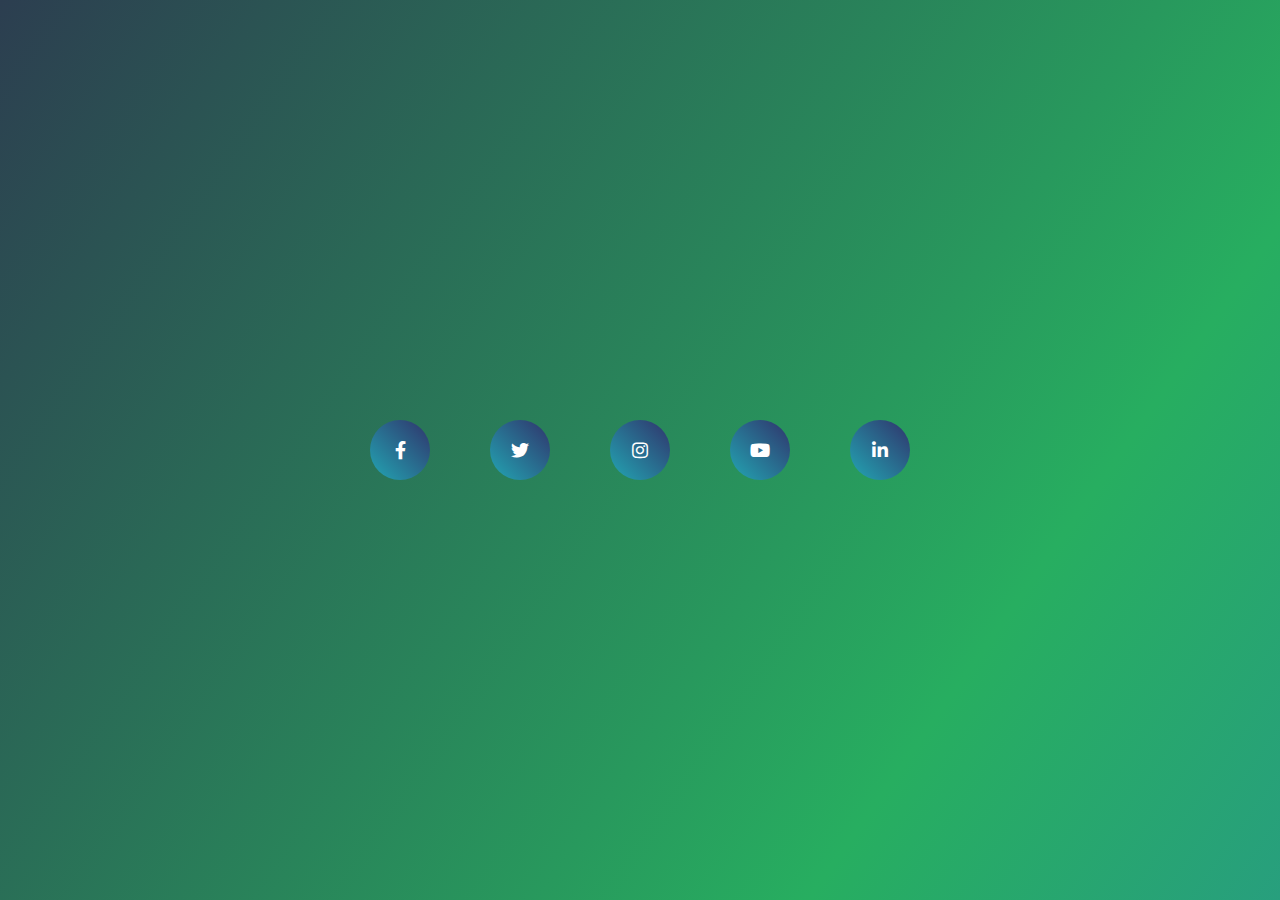
<file: RENAISSANCE/contact_us.html>
<!DOCTYPE html>     
<html lang="en" dir="ltr">
    <head>
        <meta charset="utf-8">
        <title>
            Contact_Us
        </title>
        <link rel="stylesheet" href="contact.css">
        <link rel="stylesheet" href="https://cdnjs.cloudflare.com/ajax/libs/font-awesome/5.13.0/css/all.min.css">
    </head>
<body>
    <div class="social-buttons">
        <a href="#"><i class="fab fa-facebook-f"></i></a>
        <a href="#"><i class="fab fa-twitter"></i></a>
        <a href="#"><i class="fab fa-instagram"></i></a>
        <a href="#"><i class="fab fa-youtube"></i></a>
        <a href="#"><i class="fab fa-linkedin-in"></i></a>

</div>
</body>

</html>
</file>
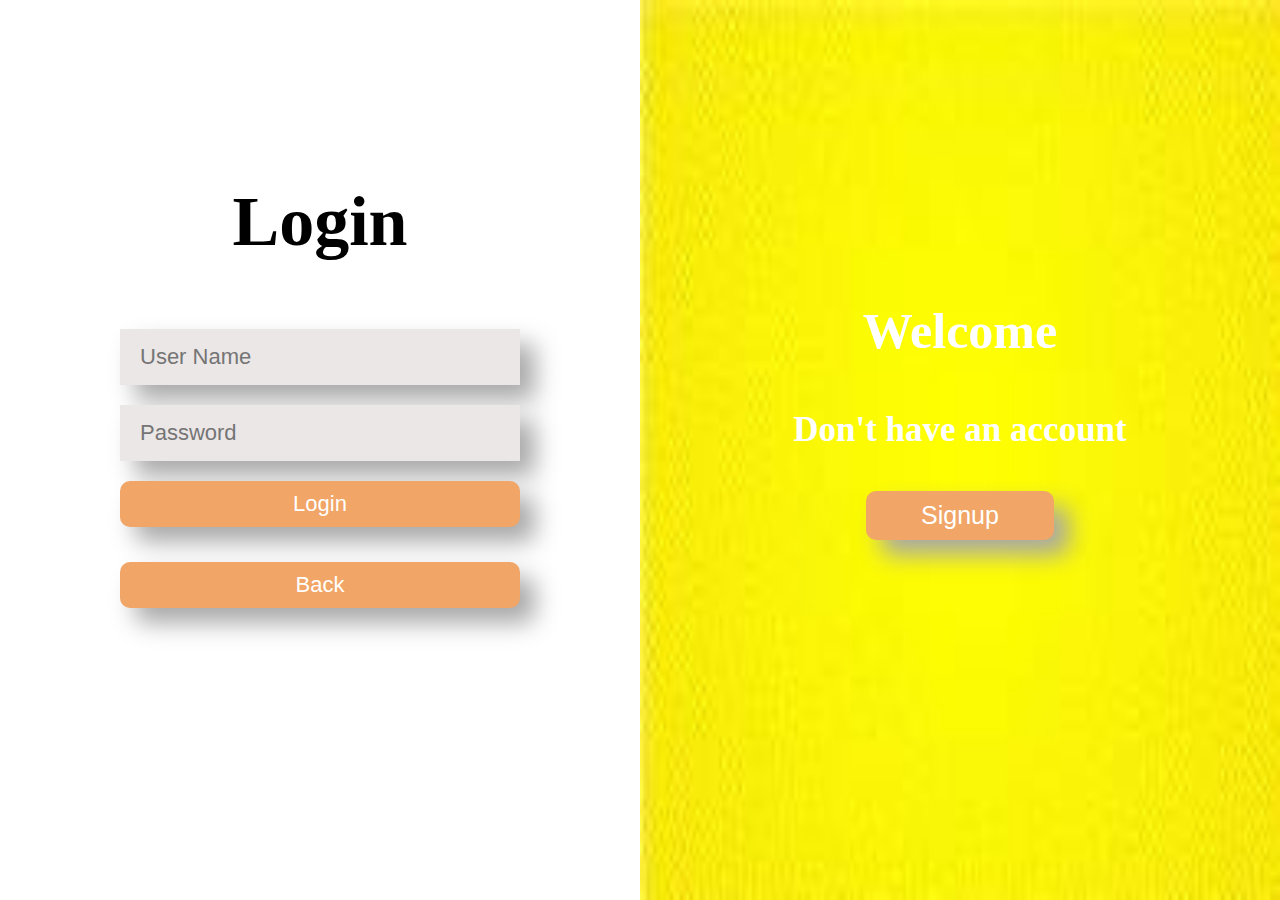
<file: RENAISSANCE/login.html>
<!DOCTYPE html>
<html lang="en">
    <head>
    <meta name="viewreport" content="width=device-width, initial-scale=1.0">
    <title>
        Login System
    </title>
    <link rel="stylesheet" href="login_style.css">
    </head>
    <body>
        <section class="left-section">
            <div id="left-cover" class="cover cover-hide">
                <img src="images/cover.jpg" alt="">
                <h1>Welcome</h1>
                <h3> Already have an account ?</h3>
                <button tpye="button" class="switch-btn" onclick="location.reload()">Login</button>
            </div>
            <div id="left-form" class="form fade-in-element">
                <h1>Login</h1>
                <form action="index.html" method="POST">
                    <input type="text" name="user-name" class="input-box" placeholder="User Name">
                    <input type="password" name="user-pass" class="input-box" placeholder="Password">
                    <input type="submit" name="login-btn" class="btn" value="Login">
                    <p>
                      <input type="submit" name="login-btn" class="btn" value="Back" formaction="starting.html">    
                      <p>          
                </form> 
            </div>
        </section>

    
    <section class="right-section">
        <div id="right-cover" class="cover fade-in-element">
            <img src="images/cover.jpg" alt="">
            <h1>Welcome</h1>
            <h3>Don't have an account</h3>
            <button type="button" class="switch-btn" onclick="switchSignup()">Signup</button>
        </div>
        <div id="right-form" class="form form-hide">
            <h1>SignUp</h1>
        <form action="" method="POST">
            <input type="text" name="user-name" class="input-box" placeholder="User Name">
            <input type="email" name="user-email" class="input-box" placeholder="Email">
            <input type="password" name="user-pass" class="input-box" placeholder="Password">
            <input type="submit" name="signup-btn" class="btn" value="SignUp">
        </form>
        </div>
    </section>
    <script src="main.js"></script> 
    </body>
    </html>
</file>
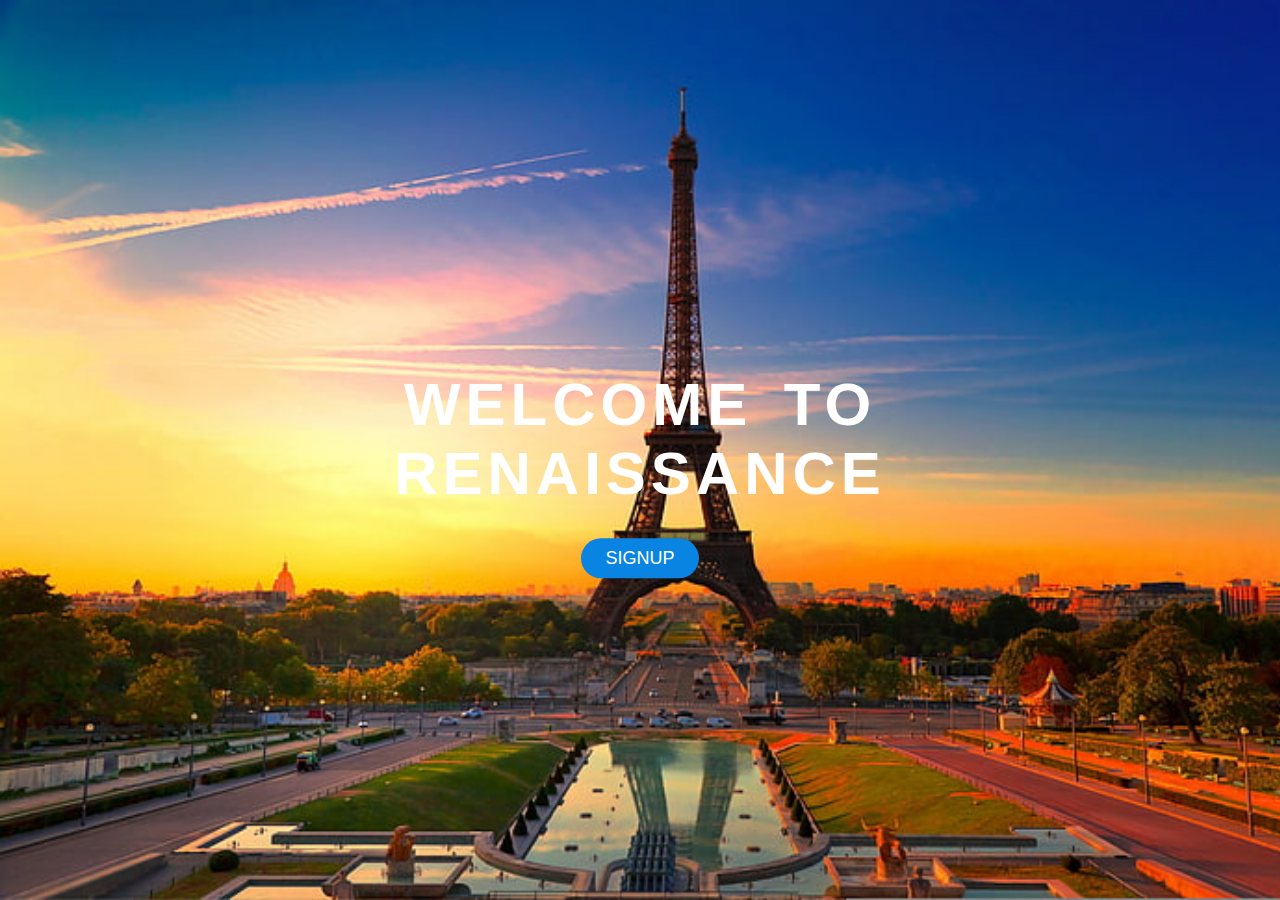
<file: RENAISSANCE/starting.html>
<!DOCTYPE html>
<html lang="en" dir="ltr">
<head>
<meta charset="utf-8">
<title> Introduction </title>
<link rel="stylesheet" href="intro_style.css">
</head>
<body>
    <div class="section-top">
        <div class="content">
            
            <h1>Welcome to RENAISSANCE
            </h1>
            <a href="login.html">Signup</a>

        </div>
    </div>
</body>
</html>
</file>
<file: RENAISSANCE/contact.css>
body{
    margin: 0;
    padding: 0;
    height: 100vh;
    display: flex;
    justify-content: center;
    align-items: center;
    background-image: linear-gradient(125deg,#2c3e50,#27ae60,#2980b9,#e74c3c,#8e44ad);
    background-size: 400%;
    animation: bganimation 15s infinite;
}
@keyframes bganimation{
    0%{
        background-position: 0% 50%;
    }
    50%{
        background-position: 100% 50%;
    }
    100%{
        background-position: 0% 50%;
    }
}
.social-buttons a{
    display: inline-flex;
    text-decoration: none;
    font-size: 18px;
    width: 100px;
    height: 100px;
    color: #fff;
    justify-content: center;
    align-items: center;
    position: relative;
    margin: 0 8px;
}
.social-buttons a::before{
    content:"";
    position: absolute;
    width: 60px;
    height: 60px;
    background: linear-gradient(45deg,#22a6b3,#30336b);
    border-radius: 50%;
    z-index: -1;
    transition: 0.3s ease-in;
}
.social-buttons a:hover::before{
    transform: scale(0);
}
.social-buttons a i{
    transition: 0.3s ease-in;
}
.social-buttons a:hover i{
    background:  linear-gradient(45deg,#22a6b3,#30336b);
    -webkit-background-clip: text ;
    -webkit-text-fill-color: transparent;
    transform: scale(2.2);
}
</file>
<file: RENAISSANCE/login_style.css>
* {
    box-sizing: border-box;
}

body {
    margin: 0;
    padding: 0;
    font-family: 'Segoe UI';
    font-size: 25px;
}


.form input {
    min-width: 400px;
    display: block;
    margin: 20px;
    padding: 15px 20px;
    background-color: #ece7e7;
    font-size: 20px;
    border: none;
    outline: none;
    font-size: 22px;
    box-shadow: 15px 15px 25px #a8a8a8;
    transition: box-shadow 0.5s;
}

.form input:focus {
    box-shadow: 5px 5px 15px #a8a8a8;
}

.form .btn {
    margin: auto;
    padding: 10px 35px;
    background-color: #f1a566;
    color: #fff;
    border: none;
    font-size: 22px;
    border-radius: 10px;
    box-shadow: 15px 15px 25px #a8a8a8;
    transition: box-shadow 0.5s;
    outline: none;
}

.form .btn:hover {
    box-shadow: 5px 5px 15px #aaa;
}

.form {
    display: flex;
    flex-direction: column;
    justify-content: space-around;
    align-items: center;
    height: 50vh;
    width: 50vw;
    position: absolute;
    bottom: 0px;
    font-size: 35px;
}

.left-section .form {
    float: left;
    margin: 35vh auto;
}

.right-section .form {
    float: right;
    right: 0;
    margin: 30vh auto;
}

.cover .switch-btn {
    position: absolute;
    bottom: 0;
    font-size: 25px;
    margin: 40vh auto;
    padding: 10px 55px;
    background-color: #f1a566;
    color: #fff;
    border: none;
    border-radius: 10px;
    box-shadow: 15px 15px 25px #a8a8a8;
    transition: box-shadow 0.5s;
    outline: none;
}

.cover .switch-btn:hover {
    box-shadow: 5px 5px 15px #aaa;
}

.left-section .cover {
    float: left;
    display: flex;
    flex-direction: column;
    justify-content: space-around;
    align-items: center;
}

.left-section .cover img {
    height: 100vh;
    width: 50vw;
}

.left-section .cover h1 {
    position: absolute;
    bottom: 0px;
    margin: 60vh auto;
    color: #fff;
    font-size: 50px;
}

.left-section .cover h3 {
    position: absolute;
    bottom: 0px;
    margin: 50vh auto;
    color: #fff;
    font-size: 35px;
}

.left-section .cover-hide {
    visibility: hidden;
}

.left-section .form-hide {
    visibility: hidden;
}

.right-section .cover {
    display: flex;
    flex-direction: column;
    justify-content: space-around;
    align-items: center;
}

.right-section .cover img {
    height: 100vh;
    width: 50vw;
}

.right-section .cover h1 {
    position: absolute;
    bottom: 0px;
    margin: 60vh auto;
    color: #fff;
    font-size: 50px;
}

.right-section .cover h3 {
    position: absolute;
    bottom: 0px;
    margin: 50vh auto;
    color: #fff;
    font-size: 35px;
}

.right-section .cover-hide {
    visibility: hidden;
}

.right-section .form-hide {
    visibility: hidden;
}

.fade-in-element {
    animation-name: fade-in-element;
    animation-duration: 1s;
    animation-fill-mode: forwards;
}

@keyframes fade-in-element {
    from {
        opacity: 0;
    }
  
    to {
        opacity: 1;
    }
}
</file>
<file: RENAISSANCE/intro_style.css>
body,html{
    margin: 0;
    padding: 0;
    font-family: sans-serif;
    width: 100%;
    height: 100%;
}
.section-top{
    width: 100%;
    height: 100%;
    overflow: hidden;
    position: relative;
    background-image: url(p3.jpg);
    background-repeat: no-repeat;
    background-size: cover;
    animation: slide 15s infinite;
}
.content{
    position: absolute;
    top: 50%;
    left: 50%;
    transform: translate(-50%,-50%);
    text-transform: uppercase;
    text-align: center;
}
.content h1{
    color: white;
    font-size: 60px;
    letter-spacing: 5px;
    word-spacing: 10px;
}
.content a{
    background: #0984e3;
    padding: 10px 24px;
    color: white;
    text-decoration: none;
    font-size: 18px;
    border-radius: 20px;
}
@keyframes slide {
    0%{
        background-image: url(p3.jpg);
    }
    33%{
        background-image: url(p2.jpg);
    }
    67%{    
        background-image: url(p4.jpg);
    }
    
}
</file>
